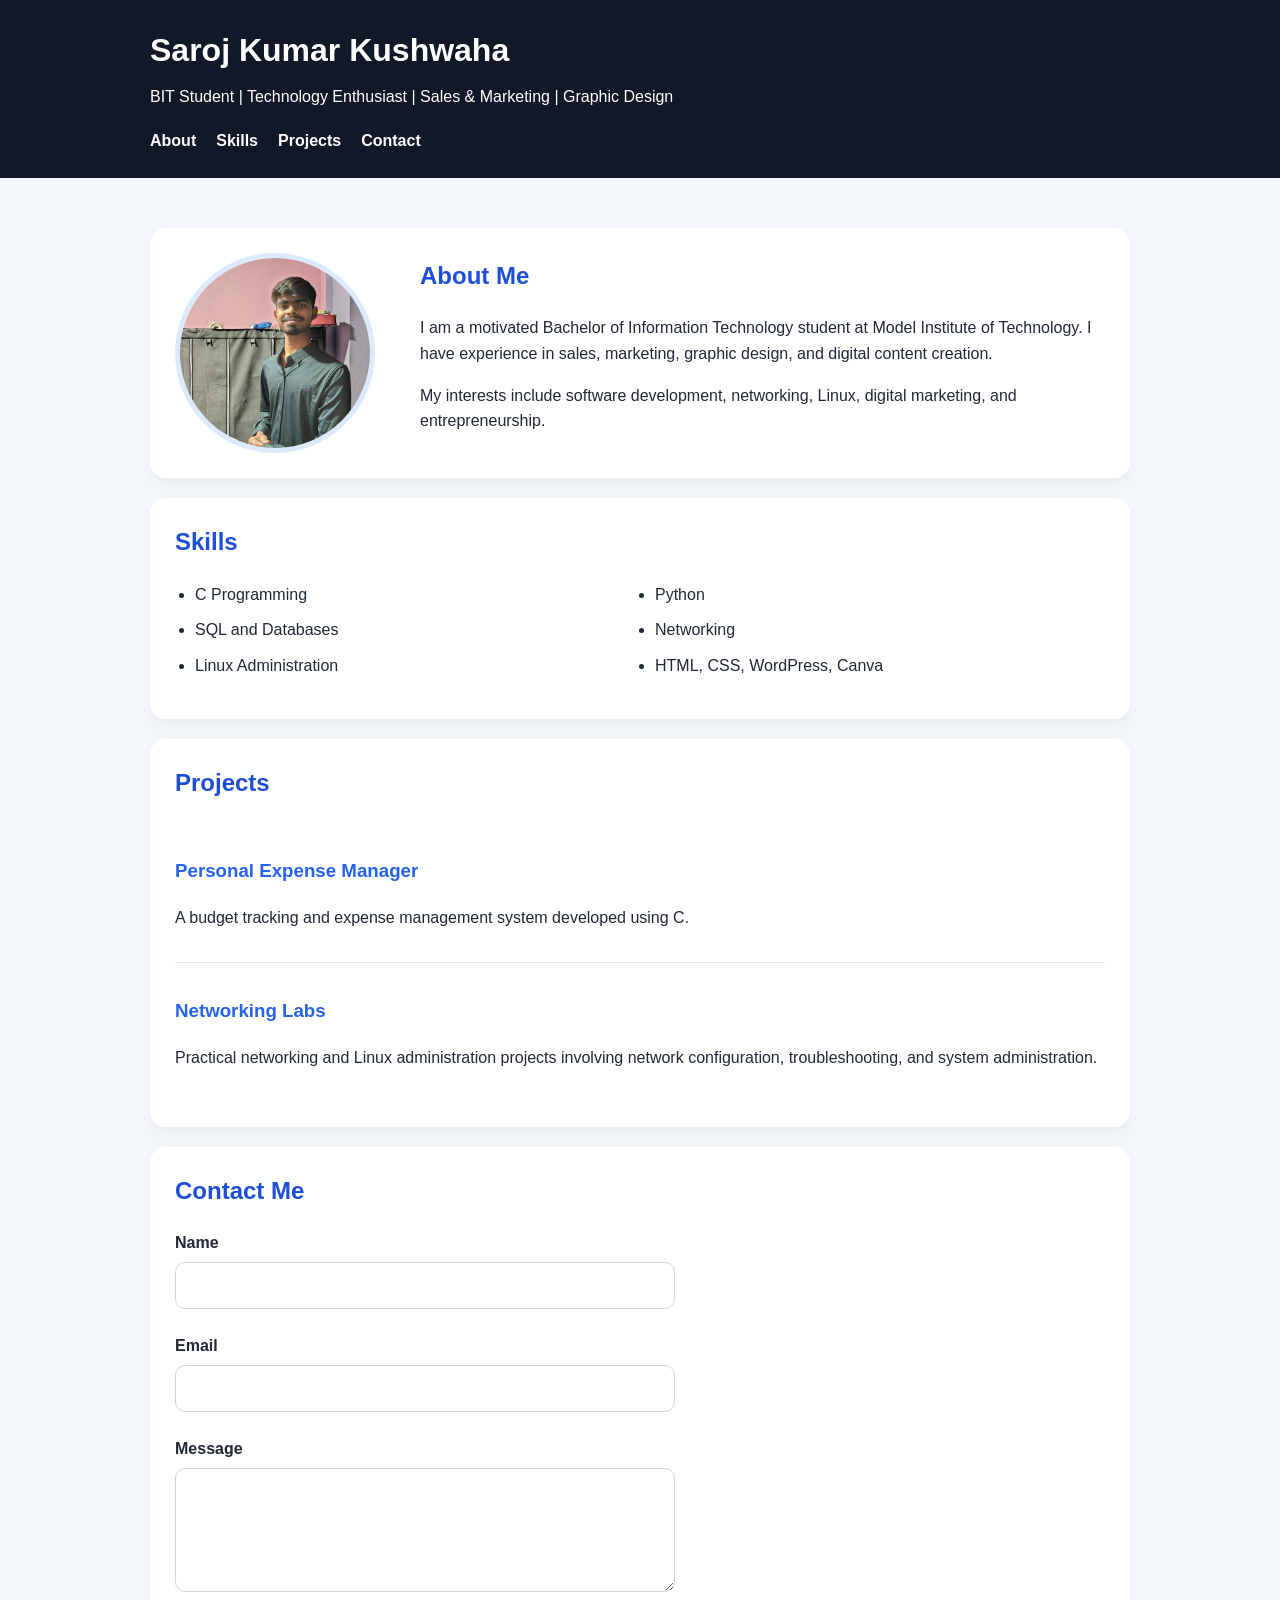
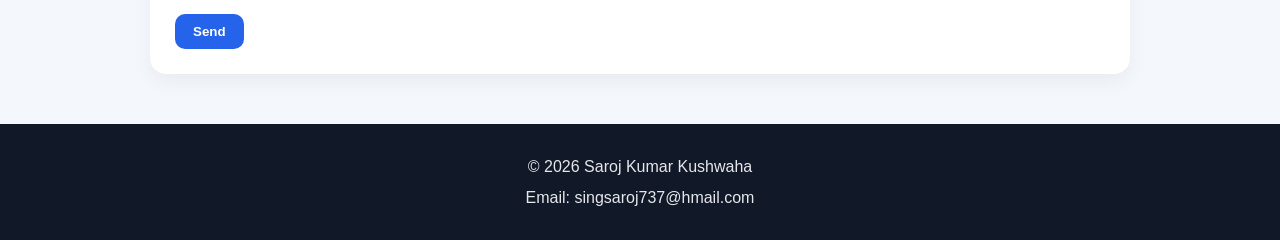
<file: index.html>
<!DOCTYPE html>
<html lang="en">
<head>
  <meta charset="UTF-8">
  <meta name="viewport" content="width=device-width, initial-scale=1.0">
  <title>Saroj Kumar Kushwaha | Portfolio</title>
  <link rel="stylesheet" href="style.css">
</head>

<body>

  <header>
    <div class="wrap">
      <h1>Saroj Kumar Kushwaha</h1>
      <p>BIT Student | Technology Enthusiast | Sales & Marketing | Graphic Design</p>

      <nav aria-label="Main Navigation">
        <ul>
          <li><a href="#about">About</a></li>
          <li><a href="#skills">Skills</a></li>
          <li><a href="#projects">Projects</a></li>
          <li><a href="#contact">Contact</a></li>
        </ul>
      </nav>
    </div>
  </header>

  <main class="wrap">

    <section id="about">
     <img src="assets/images/profile.jpeg" alt="Saroj Kumar Kushwaha">

      <div>
        <h2>About Me</h2>
        <p>
          I am a motivated Bachelor of Information Technology student at
          Model Institute of Technology. I have experience in sales,
          marketing, graphic design, and digital content creation.
        </p>

        <p>
          My interests include software development, networking, Linux,
          digital marketing, and entrepreneurship.
        </p>
      </div>
    </section>

    <section id="skills">
      <h2>Skills</h2>

      <ul>
        <li>C Programming</li>
        <li>Python</li>
        <li>SQL and Databases</li>
        <li>Networking</li>
        <li>Linux Administration</li>
        <li>HTML, CSS, WordPress, Canva</li>
      </ul>
    </section>

    <section id="projects">
      <h2>Projects</h2>

      <article>
        <h3>Personal Expense Manager</h3>
        <p>
          A budget tracking and expense management system developed using C.
        </p>
      </article>

      <article>
        <h3>Networking Labs</h3>
        <p>
          Practical networking and Linux administration projects involving
          network configuration, troubleshooting, and system administration.
        </p>
      </article>
    </section>

    <section id="contact">
      <h2>Contact Me</h2>

      <form>
        <label for="name">Name</label>
        <input type="text" id="name" name="name" required>

        <label for="email">Email</label>
        <input type="email" id="email" name="email" required>

        <label for="message">Message</label>
        <textarea id="message" name="message" rows="4" required></textarea>

        <button type="submit">Send</button>
      </form>
    </section>

  </main>

  <footer>
    <p>© 2026 Saroj Kumar Kushwaha</p>
    <p>Email: singsaroj737@hmail.com</p>
  </footer>

</body>
</html>
</file>
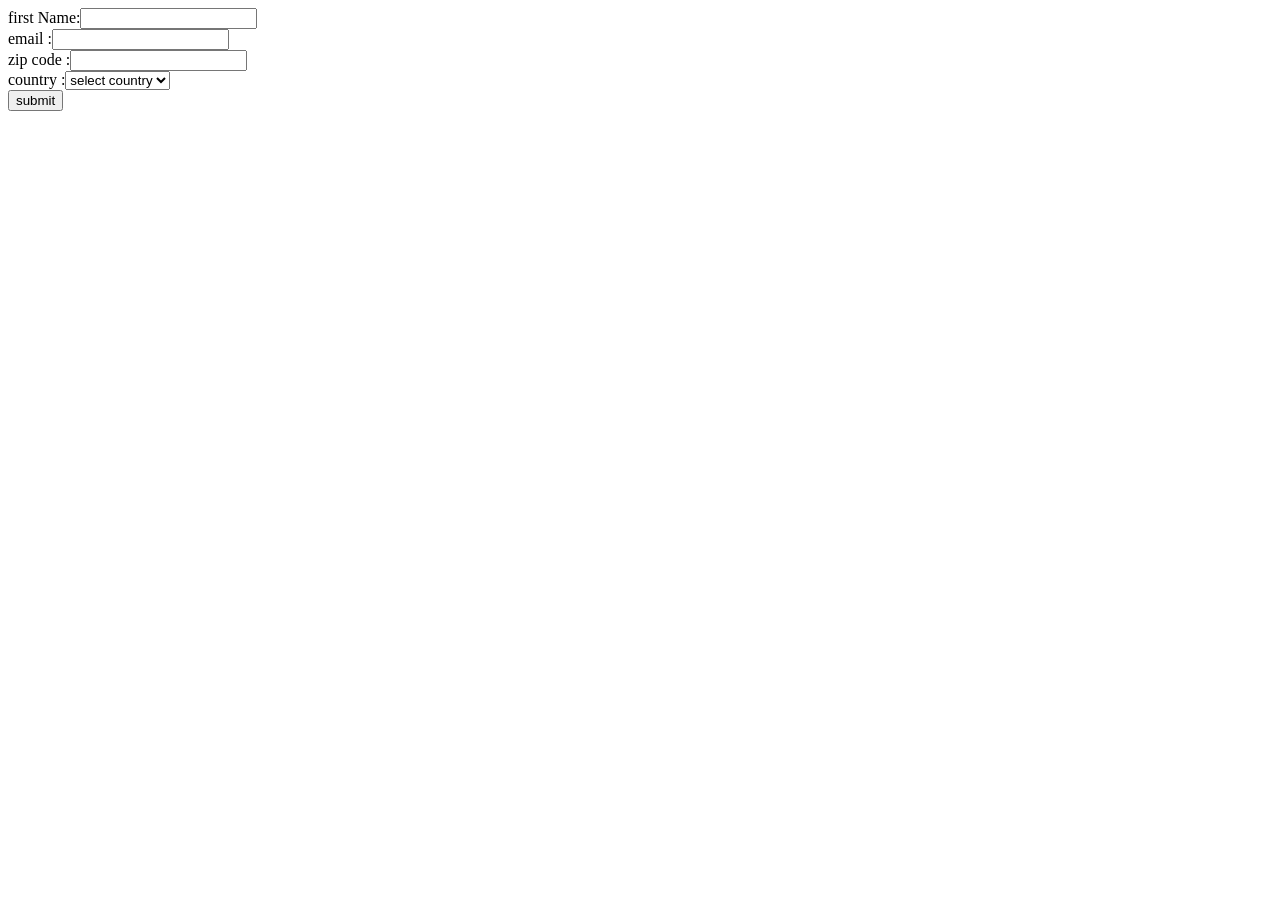
<file: sectionR/validationfile.html>
<!DOCTYPE html>
<html lang="en">
<head>
    <meta charset="UTF-8">
    <meta name="viewport" content="width=device-width, initial-scale=1.0">
    <title>Document</title>
</head>
<body>
    <form action="#" onsubmit="">
        first Name:<input type ="text" name="fname" /> <br>
        email :<input type ="text" name="email" /> <br>
        zip code :<input type ="text" name="zip" /> <br>
        country :<select name="country">
            <option value="-1" selected>select country</option>
            <option value="1">India</option>
            <option value="2">US</option>
            <option value="3">UK</option>
        </select>
        <br>

        <input type="submit" value="submit" /><br>
    </form>
    <script>
function validateForm() {

        if (document.myforms.name.email.value == "") {
            alert("first name must be filled out");
            return false;

        }
        if (document.myforms.name.email.value == ""||
            document.myforms.name.zip.value == ""||
            document.myforms.name.country.value == "-1") {
            alert("all fields must be filled out");
            return false;
        }
        ) 
            

    </script>
</body>
</html>
</file>
<file: style.css>
/* =========================================
   Global Styles
   ========================================= */

* {
  box-sizing: border-box;
}

html {
  scroll-behavior: smooth;
}

body {
  margin: 0;
  font-family: Arial, sans-serif;
  background: #f4f7fb;
  color: #1f2937;
  line-height: 1.6;
}

/* =========================================
   Reusable Layout
   ========================================= */

.wrap {
  width: min(980px, 90%);
  margin: auto;
}

/* =========================================
   Header and Navigation
   ========================================= */

header {
  background: #111827;
  color: #ffffff;
  padding: 25px 0;
}

header h1 {
  margin: 0 0 8px;
}

header p {
  margin: 0;
}

nav ul {
  display: flex;
  gap: 20px;
  list-style: none;
  padding: 0;
  margin: 18px 0 0;
  flex-wrap: wrap;
}

nav a {
  color: #ffffff;
  text-decoration: none;
  font-weight: bold;
}

nav a:hover {
  color: #93c5fd;
}

/* =========================================
   Main Content and Sections
   ========================================= */

main {
  padding: 30px 0;
}

section {
  background: #ffffff;
  padding: 25px;
  margin: 20px auto;
  border-radius: 16px;
  box-shadow: 0 8px 20px rgba(0, 0, 0, 0.05);
}

section h2 {
  color: #1d4ed8;
  margin-top: 0;
}

/* =========================================
   About Section
   ========================================= */

#about {
  display: grid;
  grid-template-columns: 220px 1fr;
  gap: 25px;
  align-items: center;
}

#about img {
  width: 200px;
  height: 200px;
  object-fit: cover;
  border-radius: 50%;
  border: 5px solid #dbeafe;
}

/* =========================================
   Skills Section
   ========================================= */

#skills ul {
  display: grid;
  grid-template-columns: repeat(2, 1fr);
  gap: 10px;
  padding-left: 20px;
}

/* =========================================
   Projects Section
   ========================================= */

#projects article {
  padding: 15px 0;
  border-bottom: 1px solid #e5e7eb;
}

#projects article:last-child {
  border-bottom: none;
}

#projects h3 {
  color: #2563eb;
}

/* =========================================
   Contact Form
   ========================================= */

form {
  max-width: 500px;
}

label {
  display: block;
  font-weight: bold;
  margin-top: 10px;
}

input,
textarea {
  width: 100%;
  padding: 10px;
  border: 1px solid #d1d5db;
  border-radius: 10px;
  margin: 6px 0 14px;
  font: inherit;
}

input:focus,
textarea:focus {
  outline: 2px solid #93c5fd;
  border-color: #2563eb;
}

button {
  background: #2563eb;
  color: #ffffff;
  padding: 10px 18px;
  border: none;
  border-radius: 10px;
  cursor: pointer;
  font-weight: bold;
}

button:hover {
  background: #1d4ed8;
}

/* =========================================
   Footer
   ========================================= */

footer {
  background: #111827;
  color: #e5e7eb;
  text-align: center;
  padding: 25px 0;
}

footer p {
  margin: 5px 0;
}

/* =========================================
   Responsive Design
   ========================================= */

@media (max-width: 700px) {

  #about {
    grid-template-columns: 1fr;
    text-align: center;
  }

  #about img {
    margin: auto;
  }

  nav ul {
    flex-direction: column;
    gap: 8px;
  }

  #skills ul {
    grid-template-columns: 1fr;
  }

  section {
    padding: 20px;
  }
}
</file>
